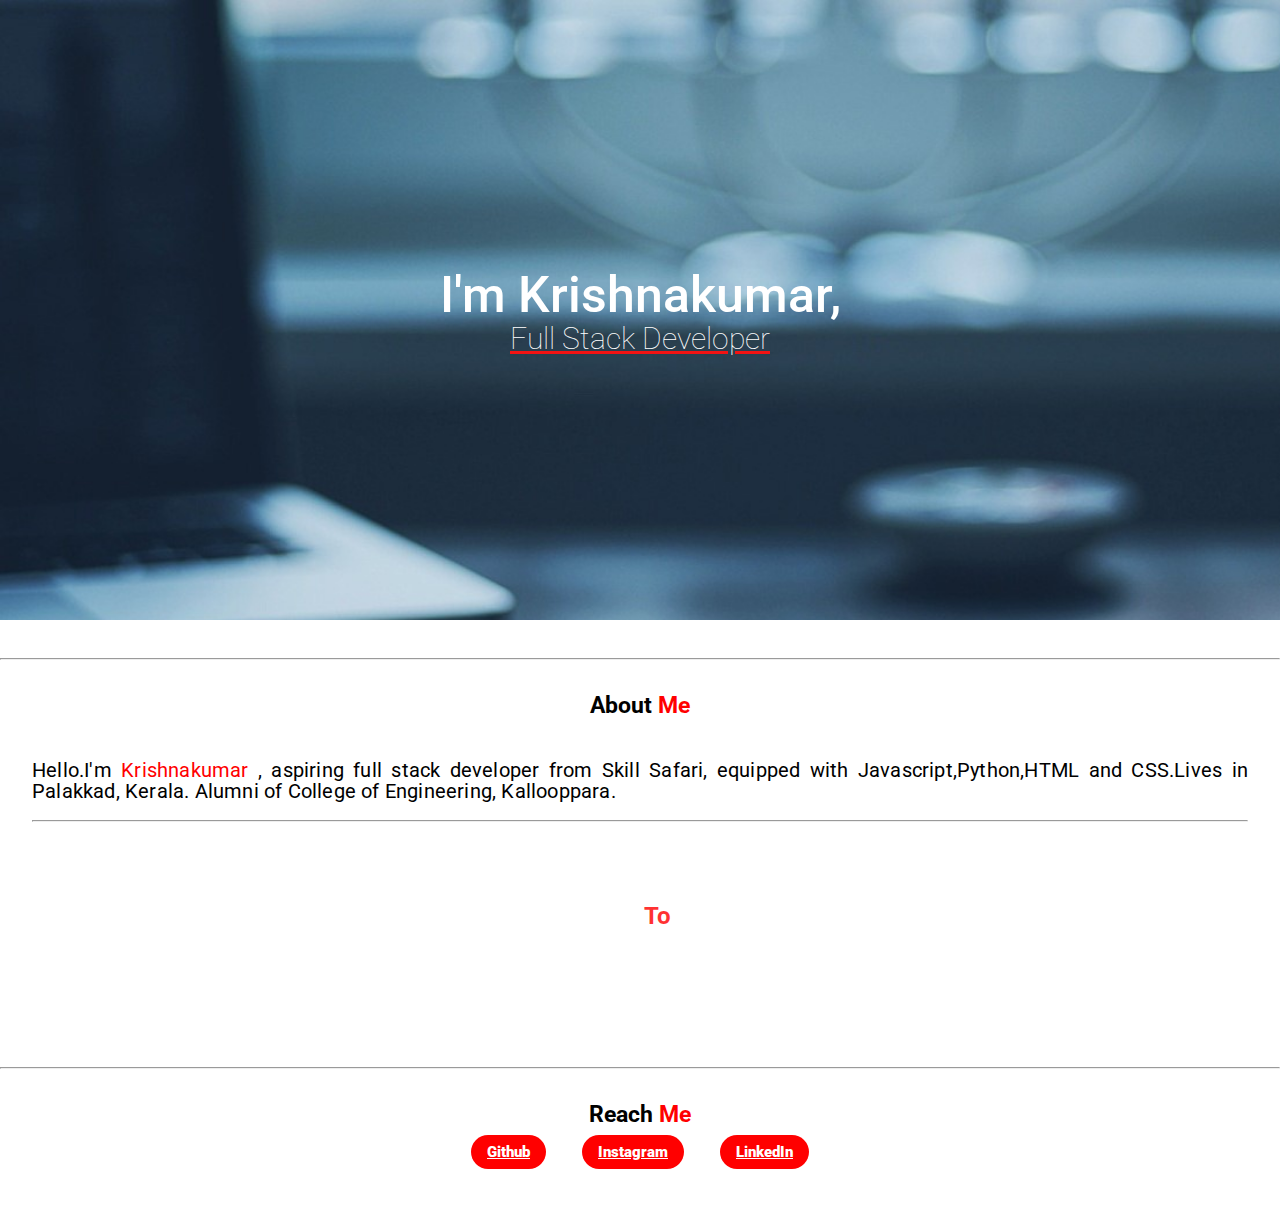
<file: index.html>
<!DOCTYPE html>
<html lang="en">
<head>
    <meta charset="UTF-8">
    <meta http-equiv="X-UA-Compatible" content="IE=edge">
    <meta name="viewport" content="width=device-width, initial-scale=1.0">
    <title>Krishnakumar</title>
    <link rel="stylesheet" href="style.css">
</head>
<body>
<div class="top" class=container-fluid>
<header>
    <div class="background"></div>
 
     <br></br>
     <br></br>
     <br></br>
     <br></br>
     <br></br>
     <br></br>
     <br></br>
     <h1 class=centered >I'm Krishnakumar,
     </h1>
     <p class="caption">Full Stack Developer</p>
     <br></br>
     <br></br>
     <br></br>
     <br></br>
     <br></br>
     <br></br>
     <br></br>
     <!-- <h2 class=caption></h2> -->
 
</header>
</div>
<br></br>
<hr></hr>
<div class=container >
    <div class="contents">
        <h2 style="text-align: center;">About <span class="secfontcolor">Me</span></h2>
        <p1 class="paragraph">            
            <br></br>
            Hello.I'm <span class="secfontcolor">Krishnakumar</span> , aspiring full stack developer from Skill Safari, equipped with Javascript,Python,HTML and CSS.Lives in Palakkad, Kerala. Alumni of College of Engineering, Kallooppara.      </p1>
            <br></br>
            <hr></hr>
    </div>
   
    <nav class="navigation">
        <h2 style="text-align: center;">Go <span class="secfontcolor">To</span></h2>
        <ul>
            <li>
                <a href="#">Home</a>
            </li>
            <li>
                <a href="projects.html">Projects</a>
            </li>
            <li>
                <a href="#">Blogs</a>
            </li>
        </ul>
    </nav>
    <br></br>
    <hr></hr>
<footer class="contents" class="footer">
    <h2 style="text-align: center;">Reach <span class="secfontcolor">Me</span></h2>
    
        <ul>
            <li>
                <a href="https://github.com/KrishnakumarPB" target="_blank">Github</a>
            </li>
            <li>
                <a href="https://www.instagram.com/k_and_k_photomobiles/" target="_blank">Instagram</a>
            </li>
            <li>
                <a href="https://www.linkedin.com/in/krishnakumar-p-b-734567166/" target="_blank">LinkedIn</a>
            </li>
        </ul>
</footer>
</div>

</body>
</html>
</file>
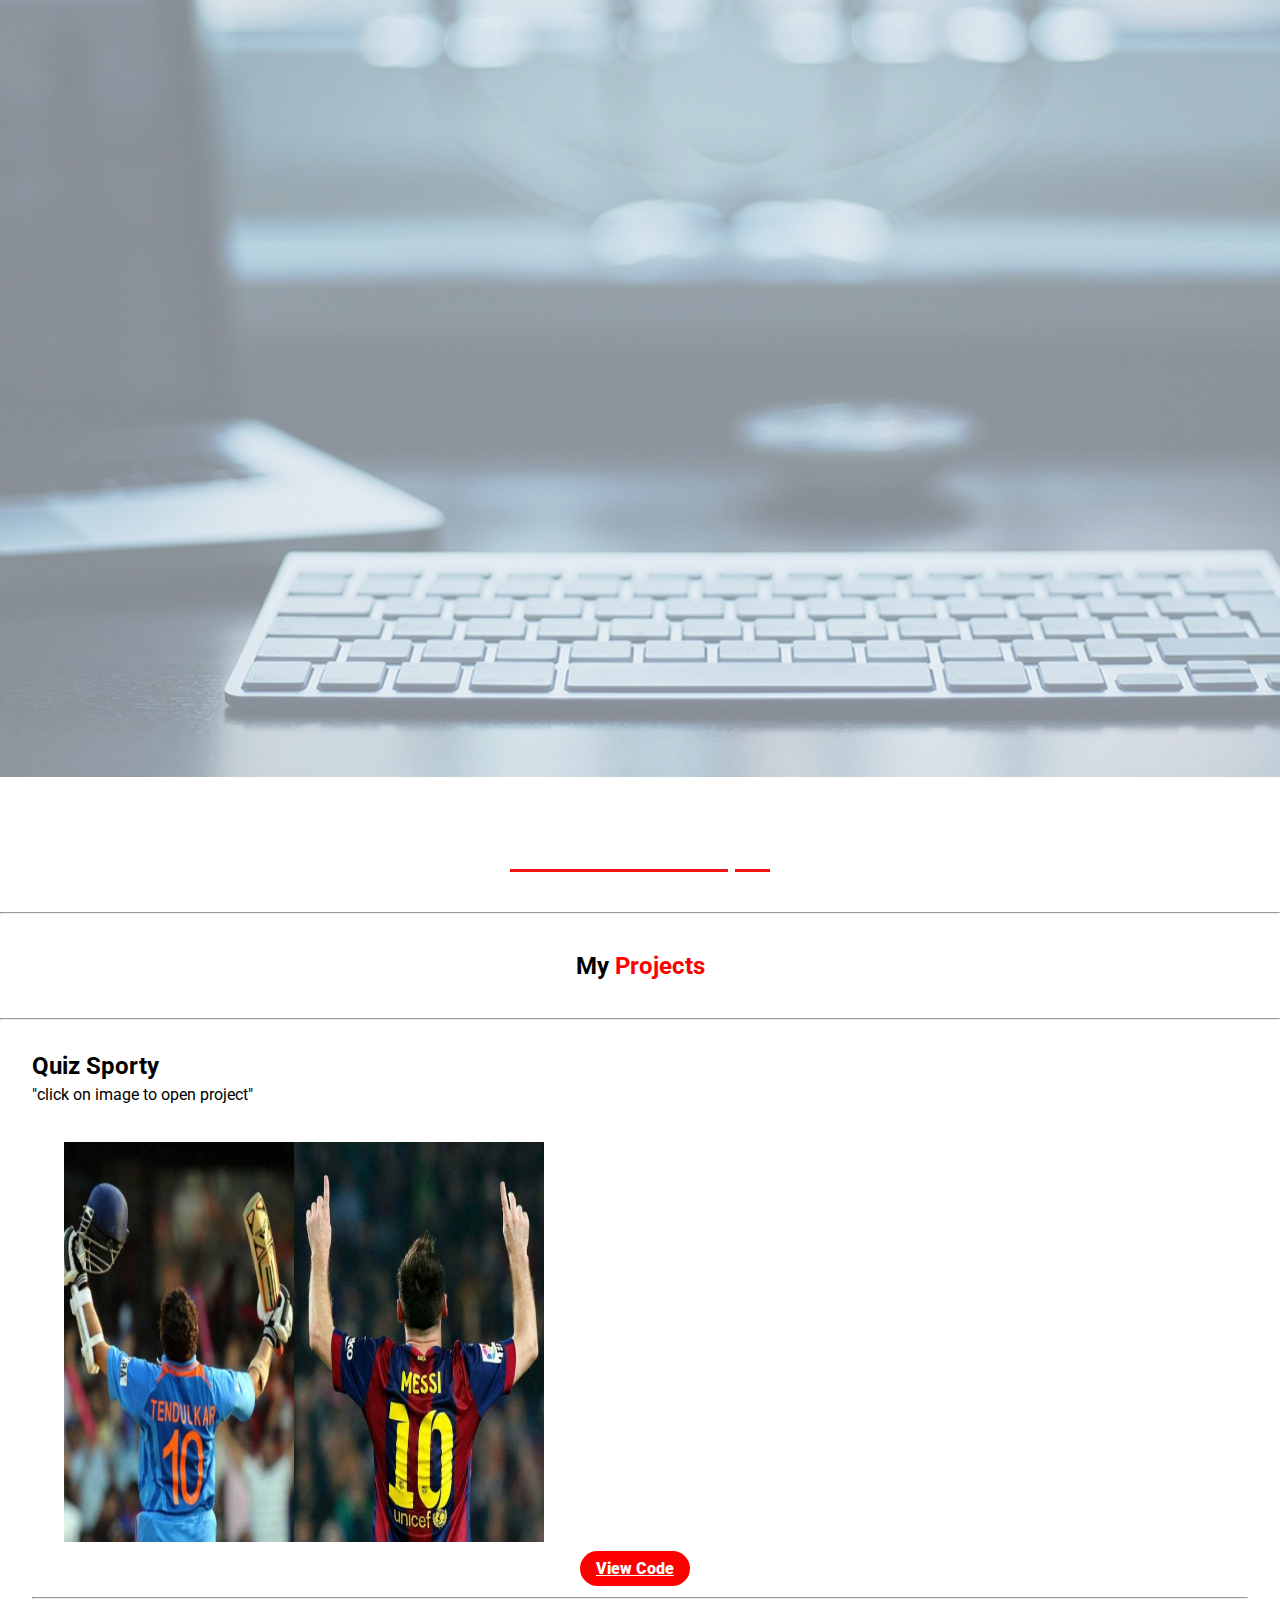
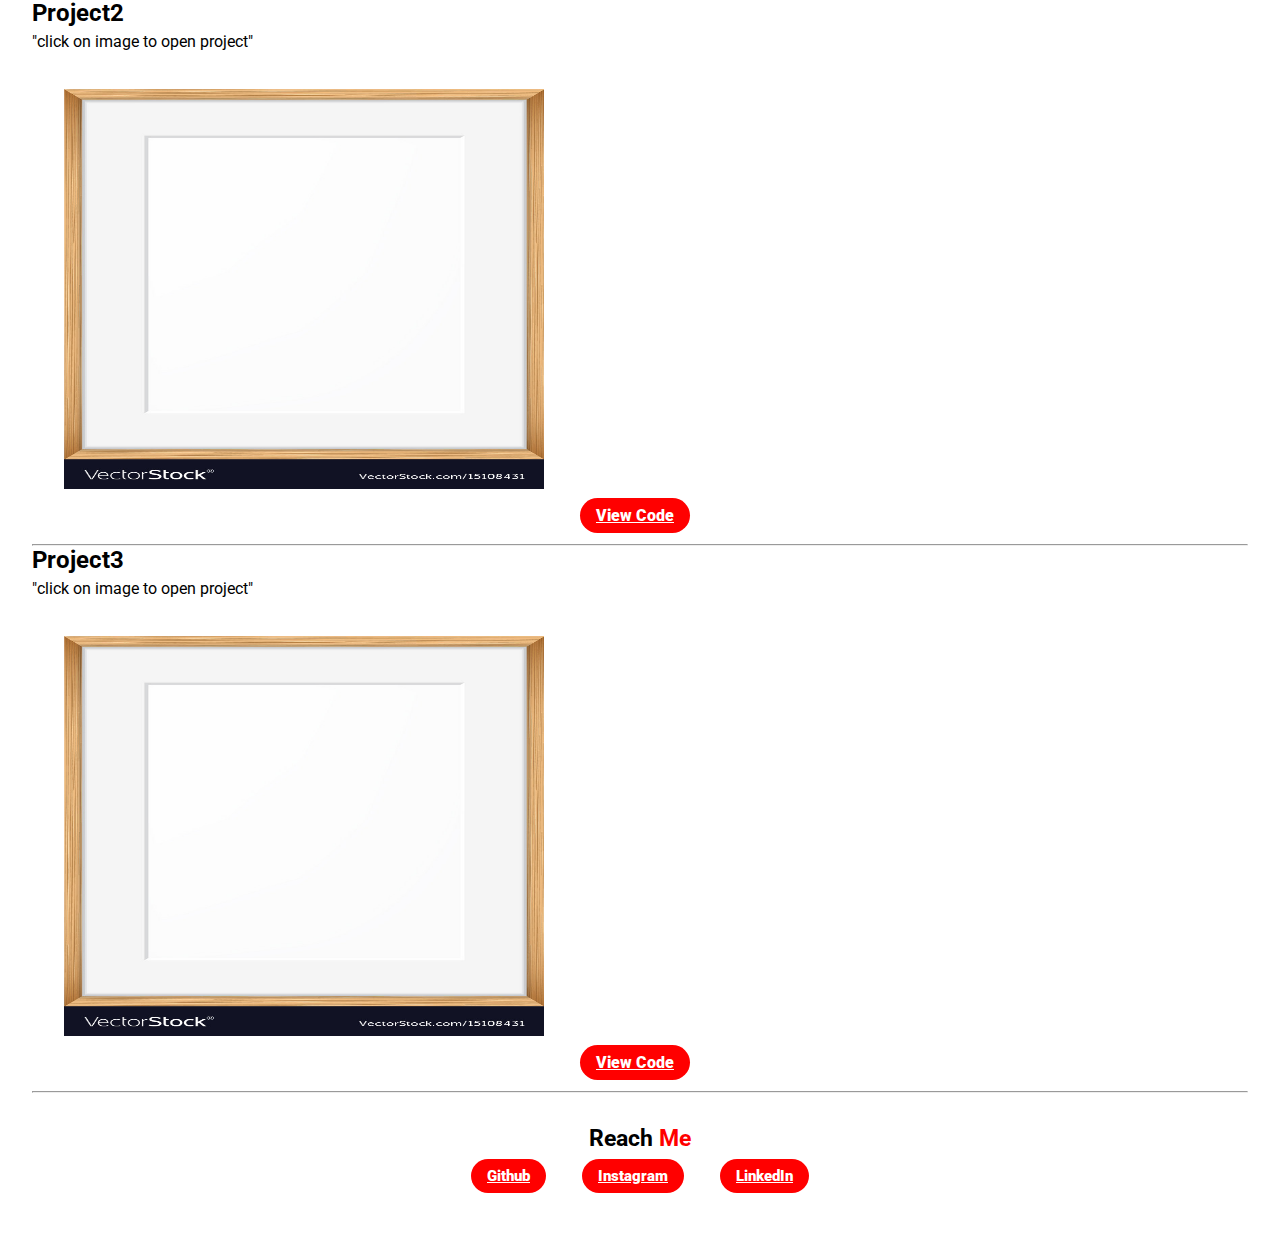
<file: projects.html>
<!DOCTYPE html>
<html lang="en">
<head>
    <meta charset="UTF-8">
    <meta http-equiv="X-UA-Compatible" content="IE=edge">
    <meta name="viewport" content="width=device-width, initial-scale=1.0">
    <title>Krishnakumar</title>
    <link rel="stylesheet" href="style.css">
</head>
<body>
<header>
 <div class=container>
     <img src="/attachments/apple_keyboard-Brand_Desktop_Wallpapers Wallpaper_1920x1080[10wallpaper.com].jpg" alt="Keyboard">
     <h1 class=centered>I'm Krishnakumar</h1>
     <h2 class=caption>Full Stack Developer</h2>
 </div>
</header>
<br></br>
<hr></hr>
<style>
    img:hover {
      opacity: 0.5;
    }
</style>
<br></br>
<h2 style="text-align: center;">My <span class="secfontcolor">Projects</span></h2>
<br></br>
<hr></hr>
<div class="projects" >
    <h2>Quiz Sporty</h2>
    <p>"click on image to open project"</p>
    <a  href="https://replit.com/@KrishnaLive/QuizSporty#index.js?embed=1&output=1" target="_blank" ><img class="projecttile" src="/attachments/cricket-football.jpg" alt="Quiz Sporty" ></a>
    <a class="primarylink" href="https://github.com/KrishnakumarPB/QuizSporty" target="_blank">View Code</a>
    <br></br>
    <hr></hr>
    <h2>Project2</h2>
    <p>"click on image to open project"</p>
    <a  href="#" ><img class="projecttile" src="/attachments/blank-picture-.jpg" alt="Quiz Sporty" ></a>
    <a class="primarylink" href="#" >View Code</a>
    <br></br>
    <hr></hr>
    <h2>Project3</h2>
    <p>"click on image to open project"</p>
    <a  href="#" ><img class="projecttile" src="/attachments/blank-picture-.jpg" alt="Quiz Sporty" ></a>
    <a class="primarylink" href="#" >View Code</a>
    <br></br>
    <hr></hr>
    <!-- <img src="index.html" alt="portfolio" width="170" height="100">
        
    <img src="img_5terre.jpg" alt="Italy" width="170" height="100"> -->
        
</div>
<footer class="contents" class="footer">
    <h2 style="text-align: center;">Reach <span class="secfontcolor">Me</span></h2>
    
        <ul>
            <li>
                <a href="https://github.com/KrishnakumarPB" target="_blank">Github</a>
            </li>
            <li>
                <a href="https://www.instagram.com/k_and_k_photomobiles/" target="_blank">Instagram</a>
            </li>
            <li>
                <a href="https://www.linkedin.com/in/krishnakumar-p-b-734567166/" target="_blank">LinkedIn</a>
            </li>
        </ul>
</footer>
</div>

</body>
</html>
</file>
<file: style.css>
@import url('https://fonts.googleapis.com/css2?family=Roboto:wght@300;400;500;700&display=swap');

*{
    margin: 0px;
    padding: 0px;
    /* box-sizing: border-box; */
} 
:root
{
    --primary: #1e90ff;
    --underlines:rgb(243, 19, 19);
}
body{
    font-family: 'Roboto';
}
.top
{
    background-image: url("/attachments/apple_keyboard-Brand_Desktop_Wallpapers\ Wallpaper_1920x1080[10wallpaper.com].jpg");
    background-attachment: fixed;
    background-size: cover;
    /* padding-top: 0px;
    padding-bottom: 0px; */
    /* margin-bottom: 0px; */
    /* background-size: contain; */
    /* height: 60rem; */
    /* width: 120rem; */
    
}
header
{
    
    max-height: 500rem;
}

.centered {
    align-content:stretch;
    text-align: center;
    color: rgb(255, 255, 255);
    font-size: 50px;
    font-weight: 500; 
   } 
p
{
    line-height: 30px;
}
.caption
{
    text-align:center;
    color: rgb(255, 255, 255);
    text-decoration: underline ;
    text-decoration-color: var(--underlines);
    font-weight: 100;
    font-size: 30px;
    
     
 } 
  
.container
{
    padding-bottom: 0px;
    margin-bottom: 0px;
}
h3{
    text-decoration: underline ;
    text-decoration-color: red;
    text-decoration-thickness: 3px;
}
.contents
{
    font-size: 15px;
    font-weight: 25px;
    text-align:justify;
    margin: 2rem;
}
.secfontcolor
{
    color:rgb(255, 0, 0);
}
.paragraph
{

font-weight: 400;
font-size: 20px;
line-height: 20px;
letter-spacing: .2px;
text-align: justify;
}
.navigation
{
    background-image: url("https://videohive.img.customer.envatousercontent.com/files/221908519/Electric%20Circuit-Tech%20Background.png?auto=compress%2Cformat&fit=crop&crop=top&max-h=8000&max-w=590&s=a3e88db4ab01234d671012038d7ad798");
    opacity: 80%;
    background-blend-mode:multiply;
    color: rgb(255, 255, 255);
    padding: 3rem 3rem;
    border-radius: 1rem;
}
.navigation ul
{
    text-align:center;
    list-style: none;
}
.navigation li
{
    display:inline-block;
    padding: 1rem;
}
.navigation a
{
color: rgb(255, 255, 255);
}
footer li
{
    display:inline-block;
    padding: 1rem;
}
footer ul
{
    text-align:center;
    list-style: none;
}
footer a{
    color: rgb(255, 255, 255);
    font-weight: 900;
    background-color: rgb(255, 0, 0);
    width: max-content;
    padding: 0.5rem 1rem 0.5rem 1rem;
    border-radius: 2rem;
}
.projects
{
    margin: 2rem;
}
.projecttile
{
    
    width: 30rem;
    height: 25rem;
    align-content: center;
    align-items: center;
    padding: 2rem;
}
.primarylink
{
    color: rgb(255, 255, 255);
    font-weight: 900;
    background-color: rgb(255, 0, 0);
    width: max-content;
    padding: 0.5rem 1rem 0.5rem 1rem;
    border-radius: 2rem;
    align-items: right;

 }
</file>
